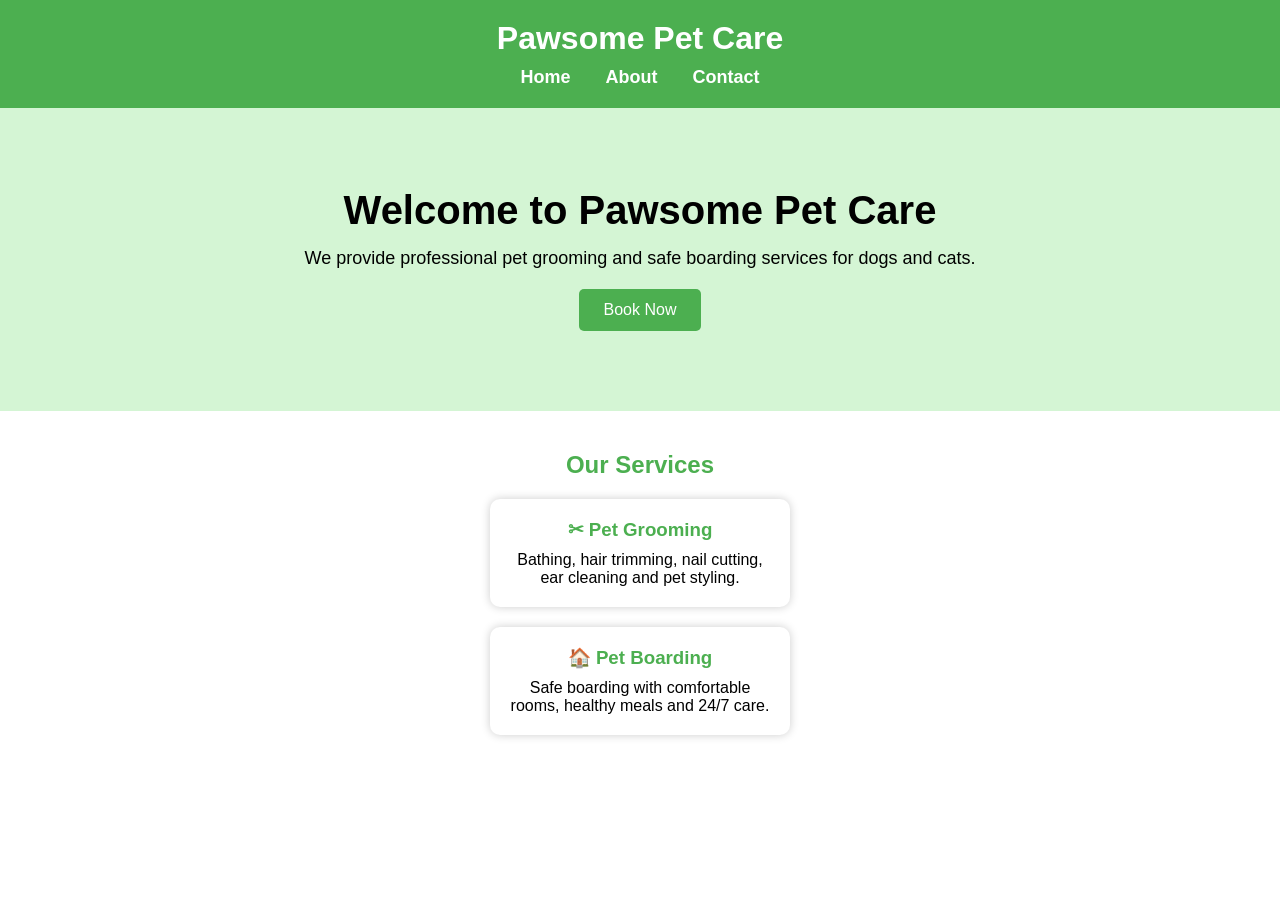
<file: index.html>
<!DOCTYPE html>
<html lang="en">
<head>
    <meta charset="UTF-8">
    <meta name="viewport" content="width=device-width, initial-scale=1.0">
    <title>Home page</title>
    <link rel="stylesheet" href="style.css">


</head>
<body style="background-image: url(https://www.shutterstock.com/search/cartoon-pet-sitter);">

    <header>
    <h1>Pawsome Pet Care</h1>
<center>
    <nav>
        <a href="index.html">Home   </a>
        <a href="about.html">About </a>
        <a href="contact.html">Contact</a>
    </nav>
</center>   
</header>

<section class="hero">
    <h2>Welcome to Pawsome Pet Care</h2>

    <p>
        We provide professional pet grooming and safe boarding
        services for dogs and cats.
    </p>

    <a href="contact.html" class="btn">Book Now</a>
</section>

<section class="services">

    <h2>Our Services</h2>

    <div class="card">
        <h3>✂ Pet Grooming</h3>
        <p>
            Bathing, hair trimming, nail cutting,
            ear cleaning and pet styling.
        </p>
    </div>

    <div class="card">
        <h3>🏠 Pet Boarding</h3>
        <p>
            Safe boarding with comfortable rooms,
            healthy meals and 24/7 care.
        </p>
    </div>

</section>



    
</body>
</html>
</file>
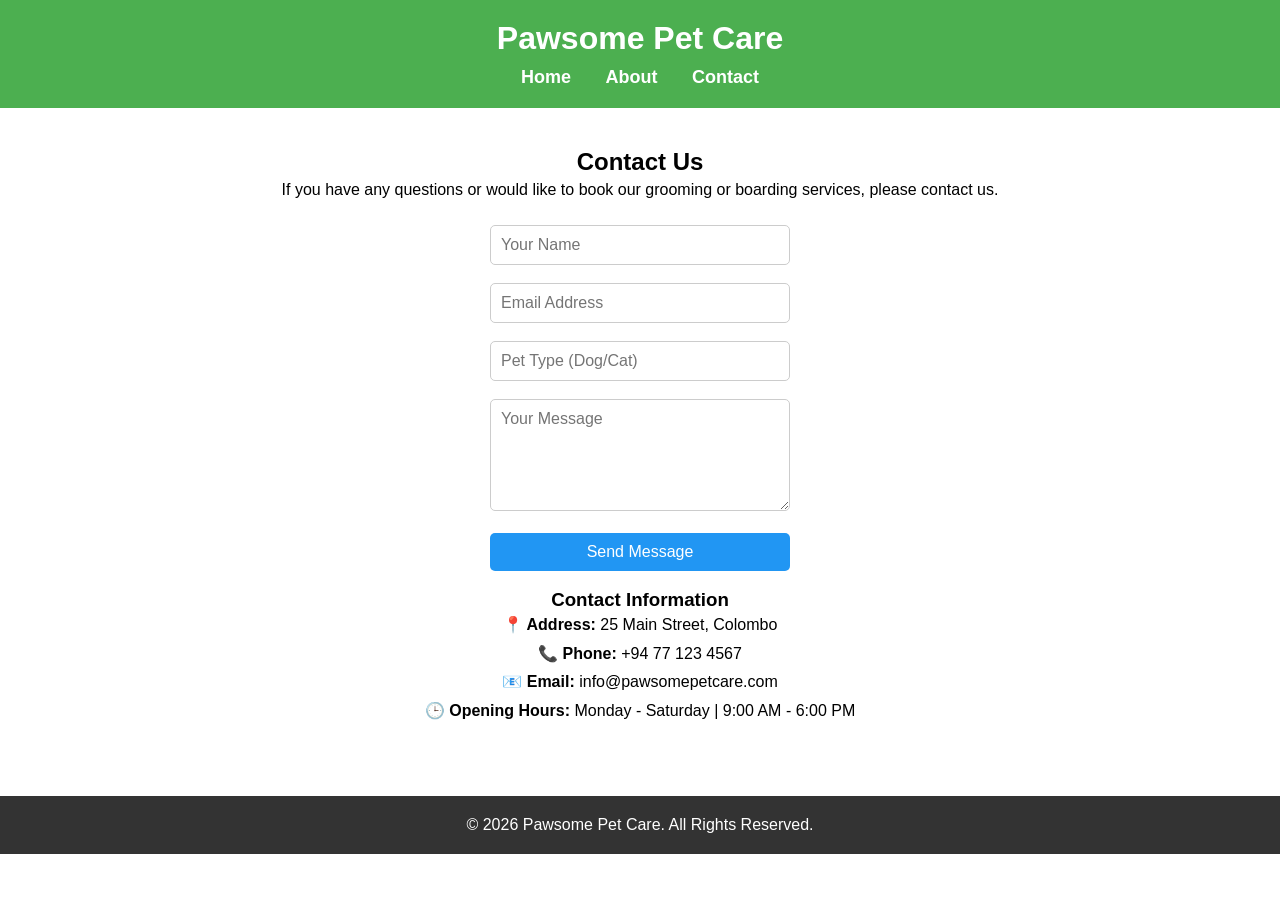
<file: contact.html>
<!DOCTYPE html>
<html lang="en">
<head>
    <meta charset="UTF-8">
    <meta name="viewport" content="width=device-width, initial-scale=1.0">
    <title>contact</title>
    <link rel="stylesheet" href="style.css">

</head>
<body>

    <header>
    <h1>Pawsome Pet Care</h1>

    <nav>
        <a href="index.html">Home</a>
        <a href="about.html">About</a>
        <a href="contact.html">Contact</a>
    </nav>
</header>

<section class="page">

    <h2>Contact Us</h2>

    <p>If you have any questions or would like to book our grooming or boarding services, please contact us.</p>
    

     <form>

        <input type="text" placeholder="Your Name" required><br><br>

        <input type="email" placeholder="Email Address" required><br><br>

        <input type="text" placeholder="Pet Type (Dog/Cat)" required><br><br>

        <textarea rows="5" cols="40" placeholder="Your Message"></textarea><br><br>

        <input type="submit" value="Send Message">

    </form>

    <br>

    <h3>Contact Information</h3>

     <p><b>📍 Address:</b> 25 Main Street, Colombo</p>

    <p><b>📞 Phone:</b> +94 77 123 4567</p>

    <p><b>📧 Email:</b> info@pawsomepetcare.com</p>

    <p><b>🕒 Opening Hours:</b> Monday - Saturday | 9:00 AM - 6:00 PM</p>

</section>

<footer>
    <p>© 2026 Pawsome Pet Care. All Rights Reserved.</p>
</footer>

</body>
</html>
</file>
<file: style.css>
*{
    margin:0;
    padding:0;
    box-sizing:border-box;
    font-family:Arial, sans-serif;
}

.body{
    background:#6dea9d;
    color:#070707;
}

/* Header */
header{
    background:#4CAF50;
    color:white;
    padding:20px;
    text-align:center;
}

header h1{
    margin-bottom:10px;
}

nav a{
    color:white;
    text-decoration:none;
    margin:0 15px;
    font-size:18px;
    font-weight:bold;
}

nav a:hover{
    color:yellow;
}

/* Hero Section */
.hero{
    background:#d4f5d4;
    text-align:center;
    padding:80px 20px;
}

.hero h2{
    font-size:40px;
    margin-bottom:15px;
}

.hero p{
    font-size:18px;
    margin-bottom:20px;
}

.btn{
    display:inline-block;
    background:#4CAF50;
    color:white;
    text-decoration:none;
    padding:12px 25px;
    border-radius:5px;
}

.btn:hover{
    background:#2E7D32;
}

/* About */
.about{
    text-align:center;
    padding:40px 20px;
}

.about h2{
    color:#4CAF50;
    margin-bottom:15px;
}

/* Services */
.services{
    text-align:center;
    padding:40px 20px;
}

.services h2{
    color:#4CAF50;
    margin-bottom:20px;
}

.card{
    background:white;
    width:300px;
    margin:20px auto;
    padding:20px;
    border-radius:10px;
    box-shadow:0 0 10px rgba(0,0,0,0.2);
}

.card h3{
    color:#4CAF50;
    margin-bottom:10px;
}

/* Why Choose Us */
.why{
    background:white;
    text-align:center;
    padding:40px;
}

.why h2{
    color:#4CAF50;
    margin-bottom:20px;
}

.why ul{
    list-style:none;
}

.why li{
    margin:10px 0;
    font-size:18px;
}



/* Responsive */
@media(max-width:768px){

nav a{
    display:block;
    margin:10px 0;
}

.hero h2{
    font-size:30px;
}

.card{
    width:90%;
}

}


.page{
    text-align:center;
    padding:40px;
}

.page img{
    margin:20px 0;
    border-radius:10px;
}

.page p{
    width:70%;
    margin:auto;
    line-height:1.8;
}

.page ul{
    list-style:none;
    margin-top:20px;
}

.page ul li{
    margin:10px;
    font-size:18px;
}

/* Contact Form */

form{
    margin-top:20px;
}

form input,
form textarea{
    width:300px;
    padding:10px;
    border:1px solid #ccc;
    border-radius:5px;
    font-size:16px;
}

form input[type="submit"]{
    background:#2196F3;
    color:white;
    border:none;
    cursor:pointer;
}

form input[type="submit"]:hover{
    background:#1976D2;
}

/* Footer */
footer{
    background:#333;
    color:white;
    text-align:center;
    padding:20px;
    margin-top:30px;
}
</file>
